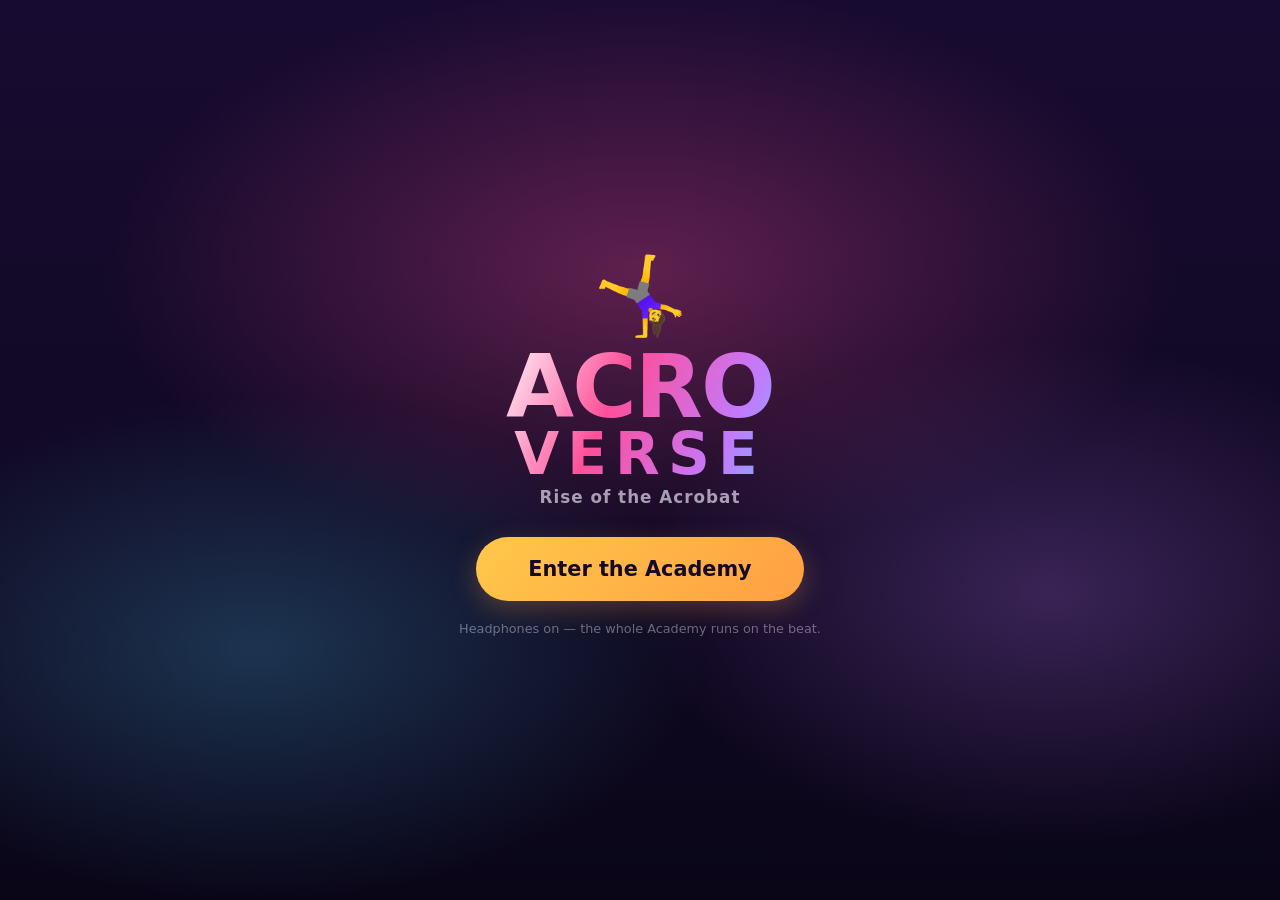
<file: index.html>
<!DOCTYPE html>
<html lang="en">
<head>
<meta charset="utf-8">
<meta name="viewport" content="width=device-width, initial-scale=1, viewport-fit=cover, user-scalable=no">
<meta name="theme-color" content="#0a0618">
<meta name="description" content="ACROVERSE: Rise of the Acrobat — an acrobatics training adventure with a virtual coach, real tutorial videos, mini-games and a performance arena.">
<title>ACROVERSE: Rise of the Acrobat</title>
<link rel="preconnect" href="https://i.ytimg.com">
<link rel="stylesheet" href="css/style.css">
<link rel="icon" href="data:image/svg+xml,<svg xmlns='http://www.w3.org/2000/svg' viewBox='0 0 100 100'><text y='.9em' font-size='90'>🤸</text></svg>">
</head>
<body>

<!-- ==================================================== BOOT ============ -->
<section class="screen active" id="scr-boot">
  <div class="boot-glow"></div>
  <div class="boot-inner">
    <div class="boot-mark">🤸‍♀️</div>
    <h1 class="title">ACRO<span>VERSE</span></h1>
    <p class="subtitle">Rise of the Acrobat</p>
    <button class="btn btn-huge" id="btn-boot">Enter the Academy</button>
    <p class="boot-note">Headphones on — the whole Academy runs on the beat.</p>
  </div>
</section>

<!-- ==================================================== CREATE ========== -->
<section class="screen" id="scr-create">
  <div class="panel-wrap narrow">
    <h2 class="panel-h">Create Your Acrobat</h2>
    <div class="create-grid">
      <div class="create-preview">
        <canvas id="avatar-canvas"></canvas>
      </div>
      <div class="create-opts">
        <label class="field"><span>What should Coach Zuri call you?</span>
          <input type="text" id="create-name" maxlength="14" placeholder="Your name"></label>
        <div class="opt-row"><span>Skin</span><div class="swatches" id="sw-skin"></div></div>
        <div class="opt-row"><span>Hair</span><div class="swatches" id="sw-hair"></div></div>
        <div class="opt-row"><span>Leotard</span><div class="swatches" id="sw-leo"></div></div>
        <button class="btn btn-big" id="create-go">Start Training</button>
      </div>
    </div>
  </div>
</section>

<!-- ==================================================== HUB ============= -->
<section class="screen" id="scr-hub">
  <header class="topbar">
    <button class="rank-chip" id="btn-profile">
      <span class="rank-icon" id="rank-icon">🌱</span>
      <span class="rank-txt">
        <span class="rank-name" id="rank-name">Rookie Acrobat</span>
        <span class="rank-bar"><i id="rank-fill"></i></span>
      </span>
    </button>
    <div class="topbar-stats">
      <div class="stat"><b id="hub-sparks">0</b><span>✨ sparks</span></div>
      <div class="stat"><b id="hub-badges">0</b><span>accolades</span></div>
      <div class="stat"><b id="hub-streak">0</b><span>day streak</span></div>
    </div>
    <div class="topbar-actions">
      <button class="icon-btn" id="btn-trophy" title="Trophy room">🏆</button>
      <button class="icon-btn" id="btn-videos" title="Learn from real acrobats">📺</button>
      <button class="icon-btn" id="btn-science" title="Science Corner">🔬</button>
      <button class="icon-btn" id="btn-wardrobe" title="Wardrobe">👗</button>
      <button class="icon-btn" id="btn-parent" title="Grown-ups">👪</button>
      <button class="icon-btn" id="btn-settings" title="Settings">⚙️</button>
    </div>
  </header>

  <div class="hub-body">
    <div class="nugget">
      <div class="coach-av">Z</div>
      <div class="nugget-body">
        <div class="nugget-label" id="nugget-label">Coach Zuri · Golden Nugget</div>
        <div class="nugget-text" id="nugget-text"></div>
      </div>
      <button class="icon-btn small" id="btn-nugget" title="Another one">🔄</button>
    </div>

    <div class="quest-row">
      <div class="quests" id="quests"></div>
      <div class="weekly" id="weekly"></div>
    </div>

    <h2 class="section-h">Story · The Seven Districts</h2>
    <div class="district-grid" id="district-grid"></div>

    <h2 class="section-h">Free Training <small>practise anything, any time</small></h2>
    <div class="room-grid" id="room-grid"></div>

    <h2 class="section-h">Mini-Games</h2>
    <div class="game-grid" id="game-grid"></div>
  </div>
</section>

<!-- ==================================================== DISTRICT ======== -->
<section class="screen" id="scr-district">
  <div class="panel-wrap">
    <button class="back-btn" data-back="scr-hub">← Academy</button>
    <div class="district-head" id="district-head"></div>
    <div class="mission-list" id="mission-list"></div>
  </div>
</section>

<!-- ==================================================== ROOM =========== -->
<section class="screen" id="scr-room">
  <div class="panel-wrap">
    <button class="back-btn" data-back="scr-hub">← Academy</button>
    <div class="room-head" id="room-head"></div>
    <div class="room-body" id="room-body"></div>
  </div>
</section>

<!-- ==================================================== BRIEF ========== -->
<section class="screen" id="scr-brief">
  <div class="panel-wrap narrow">
    <button class="back-btn" data-back="scr-hub">← Back</button>
    <div class="brief-card">
      <div class="brief-icon" id="brief-icon">🎯</div>
      <h2 id="brief-name"></h2>
      <p class="brief-tag" id="brief-tag"></p>
      <div class="safety-gate" id="safety-gate" hidden>
        <div class="safety-head">🛡️ Coach-supervised skill</div>
        <p id="safety-text"></p>
        <label class="safety-check">
          <input type="checkbox" id="safety-ok">
          <span>I understand — I'll practise this at the gym with my coach.</span>
        </label>
      </div>
      <div class="coach-line">
        <div class="coach-av">Z</div><p id="brief-coach"></p>
      </div>
      <div class="skill-chips" id="brief-skills"></div>
      <div class="brief-actions">
        <button class="btn btn-ghost" id="brief-watch">📺 Watch it first</button>
        <button class="btn btn-big" id="brief-start">Start</button>
      </div>
      <p class="hint" id="brief-hint"></p>
    </div>
  </div>
</section>

<!-- ==================================================== PLAY =========== -->
<section class="screen" id="scr-play">
  <canvas id="game-canvas"></canvas>
  <button class="pause-btn" id="btn-pause" title="Pause">❚❚</button>
  <div class="pads" id="pads-lane">
    <button class="pad" data-lane="0"></button>
    <button class="pad" data-lane="1"></button>
    <button class="pad" data-lane="2"></button>
    <button class="pad" data-lane="3"></button>
  </div>
  <div class="pads-mini" id="pads-mini">
    <button class="mini-pad" data-act="P1">1</button>
    <button class="mini-pad" data-act="P2">2</button>
    <button class="mini-pad wide" data-act="A">TAP</button>
    <button class="mini-pad" data-act="P3">3</button>
    <button class="mini-pad" data-act="P4">4</button>
  </div>
</section>

<!-- ==================================================== RESULTS ======== -->
<section class="screen" id="scr-results">
  <div class="panel-wrap narrow results-wrap">
    <h2 id="res-title">Session Complete</h2>
    <div class="stars" id="res-stars"><i>★</i><i>★</i><i>★</i></div>
    <div class="res-score" id="res-score">0</div>
    <div class="res-rewards" id="res-rewards"></div>
    <div class="judge-panel" id="judge-panel" hidden></div>
    <div class="res-grid" id="res-grid"></div>
    <div class="res-well">
      <h3>What you did well</h3><p id="res-well"></p>
      <h3>Your next level-up</h3><p id="res-next"></p>
    </div>
    <div class="coach-line"><div class="coach-av">Z</div><p id="res-coach"></p></div>
    <div class="new-badges" id="res-badges"></div>
    <div class="res-actions" id="res-actions">
      <button class="btn btn-ghost" id="res-again">Try Again</button>
      <button class="btn btn-big" id="res-next-btn">Continue</button>
    </div>
  </div>
</section>

<!-- ==================================================== REPLAY ========= -->
<section class="screen" id="scr-replay">
  <div class="replay-wrap">
    <canvas id="replay-canvas"></canvas>
    <button class="btn btn-ghost replay-skip" id="replay-skip">Skip ▸</button>
  </div>
</section>

<!-- ==================================================== CERTIFICATE ==== -->
<section class="screen" id="scr-cert">
  <div class="panel-wrap">
    <button class="back-btn" data-back="scr-hub">← Academy</button>
    <h2 class="panel-h">Your Certificate</h2>
    <div class="cert-frame"><canvas id="cert-canvas"></canvas></div>
    <div class="brief-actions">
      <button class="btn btn-ghost" id="cert-save">⬇ Save as picture</button>
      <button class="btn btn-ghost" id="cert-print">🖨 Print</button>
      <button class="btn btn-big" id="cert-done">Back to the Academy</button>
    </div>
  </div>
</section>

<!-- ==================================================== TROPHY ========= -->
<section class="screen" id="scr-trophy">
  <div class="panel-wrap">
    <button class="back-btn" data-back="scr-hub">← Academy</button>
    <h2 class="panel-h">Trophy Room <small id="trophy-count"></small></h2>
    <div class="trophy-shelf" id="trophy-shelf"></div>
    <div class="filter-row" id="badge-filters"></div>
    <div class="badge-grid" id="badge-grid"></div>
  </div>
</section>

<!-- ==================================================== VIDEOS ========= -->
<section class="screen" id="scr-videos">
  <div class="panel-wrap">
    <button class="back-btn" data-back="scr-hub">← Academy</button>
    <h2 class="panel-h">Learn From Real Acrobats <small>watch it, try it, think about it</small></h2>
    <p class="disclaimer">These videos are made by real coaches and hosted on YouTube.
      Watching a video does <b>not</b> make an advanced skill safe to try alone.</p>
    <div class="vid-nav" id="vid-nav"></div>
    <div id="vid-groups"></div>
  </div>
</section>

<!-- ==================================================== SCIENCE ======== -->
<section class="screen" id="scr-science">
  <div class="panel-wrap">
    <button class="back-btn" data-back="scr-hub">← Academy</button>
    <h2 class="panel-h">Coach's Science Corner <small>why your body does what it does</small></h2>
    <div class="science-grid" id="science-grid"></div>
  </div>
</section>

<section class="screen" id="scr-lesson">
  <div class="panel-wrap narrow">
    <button class="back-btn" data-back="scr-science">← Science Corner</button>
    <div class="lesson" id="lesson-body"></div>
  </div>
</section>

<!-- ==================================================== CHOREOGRAPHY === -->
<section class="screen" id="scr-choreo">
  <div class="panel-wrap">
    <button class="back-btn" data-back="scr-hub">← Academy</button>
    <h2 class="panel-h">Choreography Studio <small>choosing on purpose</small></h2>
    <div class="choreo-grid">
      <div>
        <h3 class="mini-h">Your routine</h3>
        <div class="timeline" id="timeline"></div>
        <label class="field"><span>Routine name</span>
          <input type="text" id="routine-name" maxlength="24" placeholder="Give it a name"></label>
        <div class="choreo-actions">
          <button class="btn btn-ghost" id="choreo-clear">Clear</button>
          <button class="btn btn-ghost" id="choreo-preview">▶ Preview</button>
          <button class="btn btn-big" id="choreo-save">Save Routine</button>
        </div>
        <div class="saved-routines" id="saved-routines"></div>
      </div>
      <div>
        <h3 class="mini-h">Your moves</h3>
        <div class="move-palette" id="move-palette"></div>
        <div class="choreo-preview"><canvas id="choreo-canvas"></canvas></div>
      </div>
    </div>
  </div>
</section>

<!-- ==================================================== WARDROBE ======= -->
<section class="screen" id="scr-wardrobe">
  <div class="panel-wrap">
    <button class="back-btn" data-back="scr-hub">← Academy</button>
    <h2 class="panel-h">Wardrobe <small><b id="ward-sparks">0</b> ✨ Star Sparks</small></h2>
    <div class="ward-grid">
      <div class="create-preview"><canvas id="ward-canvas"></canvas></div>
      <div id="ward-cats"></div>
    </div>
  </div>
</section>

<!-- ==================================================== PARENT ========= -->
<section class="screen" id="scr-parent">
  <div class="panel-wrap">
    <button class="back-btn" data-back="scr-hub">← Academy</button>
    <h2 class="panel-h">For Grown-Ups</h2>
    <p class="disclaimer"><b>This is a motivation and learning tool, not an assessment.</b>
      Scores here describe what happened in the game — how well she timed taps, how often she
      practised. They say nothing about her physical technique, and they do not replace
      instruction from a qualified acrobatics or gymnastics coach.</p>
    <div id="parent-body"></div>
  </div>
</section>

<!-- ==================================================== SETTINGS ======= -->
<section class="screen" id="scr-settings">
  <div class="panel-wrap narrow">
    <button class="back-btn" data-back="scr-hub">← Academy</button>
    <h2 class="panel-h">Settings</h2>
    <h3 class="mini-h">Sound</h3>
    <label class="row"><span>Music</span><input type="checkbox" id="set-music"></label>
    <label class="row"><span>Sound effects</span><input type="checkbox" id="set-sfx"></label>
    <label class="row"><span>Coach speaks out loud</span><input type="checkbox" id="set-voice"></label>
    <label class="row"><span>Music volume</span>
      <input type="range" id="set-musicvol" min="0" max="100"></label>

    <h3 class="mini-h">Coach's Voice</h3>
    <label class="row"><span>Coach volume</span>
      <input type="range" id="set-coachvol" min="0" max="100"></label>
    <label class="row"><span>Speaking speed</span>
      <input type="range" id="set-voicerate" min="60" max="140" step="2"></label>
    <div class="row voice-test">
      <span id="voice-which">Voice</span>
      <button class="btn btn-sm" id="set-voicetest">🔊 Test voice</button>
    </div>

    <h3 class="mini-h">Your Coach</h3>
    <div class="coach-picker" id="coach-picker"></div>

    <h3 class="mini-h">Accessibility</h3>
    <label class="row"><span>Reduce motion &amp; flashing</span><input type="checkbox" id="set-motion"></label>
    <label class="row"><span>Larger text</span><input type="checkbox" id="set-bigtext"></label>
    <label class="row"><span>Captions for the coach</span><input type="checkbox" id="set-captions"></label>
    <label class="row"><span>Shapes as well as colours</span><input type="checkbox" id="set-cb"></label>
    <label class="row"><span>Difficulty</span>
      <select id="set-assist">
        <option value="easy">Relaxed — bigger timing windows</option>
        <option value="normal">Normal</option>
        <option value="pro">Sharp — tight timing</option>
      </select></label>

    <div class="danger">
      <p>Resets every star, accolade, routine and streak on this device.</p>
      <button class="btn btn-danger" id="set-reset">Reset all progress</button>
    </div>
    <p class="credits">
      All music in Acroverse is generated live in your browser — original beats, no copyrighted
      tracks. Tutorial videos are hosted on YouTube by their own creators and are linked, not
      redistributed. Acroverse stores progress only on this device and sends nothing anywhere.
    </p>
  </div>
</section>

<div class="toast" id="toast"></div>
<div class="modal" id="modal" hidden><div class="modal-card" id="modal-card"></div></div>

<script src="js/data/skills.js"></script>
<script src="js/data/coach.js"></script>
<script src="js/data/videos.js"></script>
<script src="js/data/science.js"></script>
<script src="js/data/shop.js"></script>
<script src="js/data/rooms.js"></script>
<script src="js/data/districts.js"></script>
<script src="js/engine/audio.js"></script>
<script src="js/engine/voice.js"></script>
<script src="js/engine/fx.js"></script>
<script src="js/engine/stage.js"></script>
<script src="js/engine/character.js"></script>
<script src="js/systems/profile.js"></script>
<script src="js/systems/missions.js"></script>
<script src="js/games/rhythm.js"></script>
<script src="js/games/minigames.js"></script>
<script src="js/games/showcase.js"></script>
<script src="js/ui/app.js"></script>
</body>
</html>
</file>
<file: css/style.css>
/* =========================================================================
   ACROVERSE — styles.

   Direction: Afrofuturist sports fantasy. Deep indigo ground, neon accents,
   holographic panel edges, gold for earned things.

   Built tablet-first for a nine-year-old: nothing interactive is under 44px,
   contrast stays high, and readability always wins over effects. The
   "Larger text" and "Reduce motion" settings are real, not decorative —
   they set data attributes on <html> that this sheet responds to.
   ========================================================================= */

:root{
  color-scheme:dark;
  --ink:#f4f1ff;
  --muted:rgba(244,241,255,.64);
  --dim:rgba(244,241,255,.40);
  --bg:#0a0618;
  --card:rgba(255,255,255,.055);
  --card-hi:rgba(255,255,255,.10);
  --line:rgba(255,255,255,.13);
  --pink:#ff4f9a;
  --violet:#c17bff;
  --cyan:#4fd1ff;
  --gold:#ffc84a;
  --mint:#7dffb8;
  --orange:#ff8b3d;
  --radius:18px;
  --fs:1rem;
  --font:system-ui,-apple-system,"Segoe UI",Roboto,"Helvetica Neue",Arial,sans-serif;
}
html[data-bigtext="1"]{ --fs:1.16rem; }

*{box-sizing:border-box;-webkit-tap-highlight-color:transparent}
html,body{height:100%}
body{
  margin:0;background:var(--bg);color:var(--ink);font-family:var(--font);
  font-size:var(--fs);overflow:hidden;overscroll-behavior:none;
  -webkit-font-smoothing:antialiased;
}

/* ---- screens ----------------------------------------------------------- */
.screen{
  position:fixed;inset:0;display:none;overflow-y:auto;overflow-x:hidden;
  -webkit-overflow-scrolling:touch;
  padding-top:env(safe-area-inset-top);padding-bottom:env(safe-area-inset-bottom);
}
.screen.active{display:block}

/* ---- buttons ----------------------------------------------------------- */
.btn{
  appearance:none;border:0;cursor:pointer;font-family:inherit;font-weight:800;
  color:#150a24;background:linear-gradient(135deg,var(--gold),#ff9f43);
  border-radius:999px;padding:14px 30px;font-size:1rem;min-height:48px;
  transition:transform .12s,filter .12s;box-shadow:0 8px 26px rgba(255,168,60,.26);
}
.btn:hover{filter:brightness(1.07)}
.btn:active{transform:scale(.96)}
.btn:disabled{opacity:.45;cursor:not-allowed;transform:none;filter:none}
.btn-big{font-size:1.1rem;padding:16px 40px}
.btn-huge{font-size:1.3rem;padding:20px 52px}
.btn-ghost{background:var(--card-hi);color:var(--ink);box-shadow:none;border:1px solid var(--line)}
.btn-danger{background:linear-gradient(135deg,#ff5f6d,#c02b4a);color:#fff;box-shadow:none}
.icon-btn{
  appearance:none;border:1px solid var(--line);background:var(--card);color:var(--ink);
  width:46px;height:46px;border-radius:14px;font-size:1.15rem;cursor:pointer;
  display:grid;place-items:center;transition:background .15s;flex:0 0 auto;
}
.icon-btn:hover{background:var(--card-hi)}
.icon-btn.small{width:38px;height:38px;font-size:.95rem}
.back-btn{
  appearance:none;background:var(--card);border:1px solid var(--line);color:var(--ink);
  border-radius:999px;padding:10px 20px;font-weight:700;font-family:inherit;
  font-size:.88rem;cursor:pointer;margin-bottom:18px;min-height:44px;
}
.back-btn:hover{background:var(--card-hi)}

.section-h{font-size:.82rem;letter-spacing:.16em;text-transform:uppercase;color:var(--dim);
           margin:32px 0 14px;font-weight:800}
.section-h small{text-transform:none;letter-spacing:0;font-weight:600;margin-left:10px;font-size:.78rem}
.mini-h{font-size:.74rem;letter-spacing:.14em;text-transform:uppercase;color:var(--dim);
        margin:22px 0 10px;font-weight:800}
.panel-h{font-size:clamp(1.4rem,4vw,2rem);font-weight:900;margin:0 0 18px}
.panel-h small{font-size:.8rem;font-weight:600;color:var(--dim);margin-left:10px}

/* ---- boot -------------------------------------------------------------- */
#scr-boot{display:none;place-items:center;text-align:center}
#scr-boot.active{display:grid}
.boot-glow{position:absolute;inset:0;pointer-events:none;
  background:
    radial-gradient(60% 45% at 50% 30%,rgba(255,79,154,.32),transparent 70%),
    radial-gradient(50% 40% at 20% 72%,rgba(79,209,255,.22),transparent 70%),
    radial-gradient(46% 40% at 82% 66%,rgba(193,123,255,.24),transparent 70%),
    linear-gradient(180deg,#180b31,#0a0618);}
.boot-inner{position:relative;padding:28px}
.boot-mark{font-size:76px;animation:float 3.4s ease-in-out infinite}
@keyframes float{0%,100%{transform:translateY(0) rotate(-4deg)}50%{transform:translateY(-16px) rotate(4deg)}}
.title{font-size:clamp(44px,11vw,88px);line-height:.92;margin:6px 0 2px;font-weight:900;
  letter-spacing:-.02em;
  background:linear-gradient(115deg,#fff 8%,var(--pink) 42%,var(--violet) 74%,var(--cyan));
  -webkit-background-clip:text;background-clip:text;color:transparent}
.title span{display:block;font-size:.66em;letter-spacing:.14em}
.subtitle{color:var(--muted);font-size:1.05rem;margin:6px 0 30px;font-weight:600;letter-spacing:.06em}
.boot-note{color:var(--dim);font-size:.8rem;margin-top:20px}

/* ---- top bar ----------------------------------------------------------- */
.topbar{
  display:flex;align-items:center;gap:14px;flex-wrap:wrap;
  padding:16px clamp(16px,4vw,40px);border-bottom:1px solid var(--line);
  background:linear-gradient(180deg,rgba(24,12,49,.96),rgba(10,6,24,.62));
  position:sticky;top:0;z-index:5;backdrop-filter:blur(10px);
}
.rank-chip{display:flex;align-items:center;gap:12px;min-width:180px;background:none;
  border:0;color:inherit;font-family:inherit;cursor:pointer;padding:4px;text-align:left}
.rank-icon{font-size:1.7rem}
.rank-name{font-weight:900;font-size:.95rem;display:block}
.rank-bar{display:block;height:6px;width:150px;background:rgba(255,255,255,.12);
  border-radius:99px;margin-top:5px;overflow:hidden}
.rank-bar i{display:block;height:100%;width:0;border-radius:99px;
  background:linear-gradient(90deg,var(--pink),var(--gold));transition:width .5s}
.topbar-stats{display:flex;gap:20px;margin-left:auto}
.stat{text-align:center;line-height:1.15}
.stat b{display:block;font-size:1.25rem;font-weight:900}
.stat span{font-size:.62rem;letter-spacing:.1em;text-transform:uppercase;color:var(--dim)}
.topbar-actions{display:flex;gap:7px;flex-wrap:wrap}

.hub-body,.panel-wrap{padding:8px clamp(16px,4vw,40px) 70px;max-width:1180px;margin:0 auto}
.panel-wrap{padding-top:24px;max-width:1060px}
.panel-wrap.narrow{max-width:620px}

/* ---- coach nugget ------------------------------------------------------ */
.nugget{display:flex;align-items:center;gap:14px;margin-top:20px;
  background:linear-gradient(120deg,rgba(255,79,154,.16),rgba(193,123,255,.10));
  border:1px solid rgba(255,79,154,.28);border-radius:var(--radius);padding:16px 18px}
.nugget-body{flex:1;min-width:0}
.coach-av{flex:0 0 auto;width:42px;height:42px;border-radius:50%;
  background:linear-gradient(135deg,var(--pink),var(--orange));
  display:grid;place-items:center;font-weight:900;font-size:1.15rem;color:#fff}
.nugget-label{font-size:.62rem;letter-spacing:.14em;text-transform:uppercase;color:var(--dim);font-weight:800}
.nugget-text{font-size:.95rem;font-weight:600;margin-top:3px;line-height:1.45}

/* ---- quests ------------------------------------------------------------ */
.quest-row{display:grid;grid-template-columns:minmax(0,2fr) minmax(0,1fr);gap:14px;margin-top:16px}
@media(max-width:760px){.quest-row{grid-template-columns:1fr}}
.quests{display:grid;gap:8px}
.quest{display:flex;align-items:center;gap:12px;background:var(--card);
  border:1px solid var(--line);border-radius:14px;padding:12px 14px}
.quest.done{background:rgba(125,255,184,.09);border-color:rgba(125,255,184,.34)}
.quest .qi{font-size:1.3rem}
.quest b{display:block;font-size:.66rem;letter-spacing:.1em;text-transform:uppercase;color:var(--dim)}
.quest p{margin:2px 0 0;font-size:.88rem;font-weight:600}
.quest .qr{margin-left:auto;font-size:.72rem;font-weight:800;color:var(--gold);white-space:nowrap}
.quest.done .qr{color:var(--mint)}
.weekly{background:linear-gradient(135deg,rgba(79,209,255,.14),rgba(125,255,184,.08));
  border:1px solid rgba(79,209,255,.3);border-radius:14px;padding:14px}
.weekly h4{margin:0;font-size:.66rem;letter-spacing:.12em;text-transform:uppercase;color:var(--dim)}
.weekly b{display:block;font-size:1rem;margin:4px 0 2px}
.weekly p{margin:0 0 10px;font-size:.82rem;color:var(--muted)}
.wbar{height:8px;background:rgba(255,255,255,.13);border-radius:99px;overflow:hidden}
.wbar i{display:block;height:100%;background:linear-gradient(90deg,var(--cyan),var(--mint));border-radius:99px}

/* ---- cards ------------------------------------------------------------- */
.district-grid,.room-grid{display:grid;gap:14px;
  grid-template-columns:repeat(auto-fill,minmax(248px,1fr))}
.game-grid{display:grid;gap:10px;grid-template-columns:repeat(auto-fill,minmax(160px,1fr))}
.card{position:relative;text-align:left;cursor:pointer;font-family:inherit;color:var(--ink);
  background:var(--card);border:1px solid var(--line);border-radius:var(--radius);padding:18px;
  transition:transform .14s,background .14s,border-color .14s;overflow:hidden;min-height:126px}
.card:hover{transform:translateY(-3px);background:var(--card-hi);border-color:rgba(255,255,255,.25)}
.card:disabled{cursor:not-allowed;opacity:.48;transform:none}
.card-glow{position:absolute;inset:auto -30% -60% auto;width:180px;height:180px;
  border-radius:50%;filter:blur(40px);opacity:.5}
.card-ico{font-size:1.8rem;position:relative}
.card-name{font-weight:900;font-size:1.05rem;margin-top:6px;position:relative}
.card-tag{font-size:.8rem;color:var(--muted);margin-top:4px;line-height:1.42;position:relative}
.card-foot{display:flex;align-items:center;justify-content:space-between;margin-top:12px;
  position:relative;gap:8px;flex-wrap:wrap}
.pill{font-size:.66rem;font-weight:800;letter-spacing:.06em;text-transform:uppercase;
  padding:5px 10px;border-radius:99px;background:rgba(0,0,0,.28);border:1px solid var(--line)}
.pill.gym{background:rgba(255,140,60,.18);border-color:rgba(255,140,60,.45);color:#ffc89a}
.pill.home{background:rgba(125,255,184,.14);border-color:rgba(125,255,184,.4);color:#b6ffd8}
.stars-mini{letter-spacing:2px;color:var(--gold);font-size:.95rem}
.stars-mini i{opacity:.22;font-style:normal}
.stars-mini i.on{opacity:1}
.game-card{padding:14px;min-height:0}
.game-card .card-ico{font-size:1.5rem}
.game-card .card-name{font-size:.9rem}
.game-card .card-tag{font-size:.72rem}

/* ---- district / mission list ------------------------------------------ */
.district-head{margin-bottom:20px}
.district-head h2{font-size:clamp(1.5rem,5vw,2.2rem);font-weight:900;margin:6px 0 4px}
.district-head .dnum{font-size:.68rem;letter-spacing:.18em;text-transform:uppercase;color:var(--dim);font-weight:800}
.district-head p{color:var(--muted);font-size:.95rem;line-height:1.6;margin:8px 0 0;max-width:60ch}
.mission-list{display:grid;gap:10px}
.mission{display:flex;align-items:center;gap:14px;background:var(--card);border:1px solid var(--line);
  border-radius:16px;padding:14px 16px;cursor:pointer;font-family:inherit;color:var(--ink);
  text-align:left;width:100%;transition:background .14s,transform .12s}
.mission:hover{background:var(--card-hi);transform:translateX(3px)}
.mission:disabled{opacity:.45;cursor:not-allowed;transform:none}
.mission .mi{font-size:1.5rem;width:40px;text-align:center;flex:0 0 auto}
.mission .mb{flex:1;min-width:0}
.mission .mb b{display:block;font-size:.98rem;font-weight:800}
.mission .mb span{font-size:.76rem;color:var(--dim);letter-spacing:.06em;text-transform:uppercase;font-weight:700}
.mission .mdone{color:var(--mint);font-size:1.3rem;flex:0 0 auto}

/* ---- brief ------------------------------------------------------------- */
.brief-card{background:var(--card);border:1px solid var(--line);border-radius:26px;
  padding:clamp(20px,4vw,34px);text-align:center}
.brief-icon{font-size:3rem}
.brief-card h2{font-size:clamp(1.4rem,5vw,2rem);margin:8px 0 6px;font-weight:900}
.brief-tag{color:var(--violet);font-weight:700;margin:0 0 18px;font-size:.92rem}
.coach-line{display:flex;gap:13px;align-items:flex-start;text-align:left;
  background:rgba(255,79,154,.10);border:1px solid rgba(255,79,154,.24);
  border-radius:16px;padding:14px 16px;margin:0 0 8px}
.coach-line p{margin:0;font-size:.92rem;line-height:1.55;font-weight:600;padding-top:8px}
.safety-gate{background:rgba(255,140,60,.10);border:1px solid rgba(255,140,60,.42);
  border-radius:16px;padding:16px;text-align:left;margin-bottom:14px}
.safety-head{font-weight:900;color:#ffc89a;margin-bottom:8px;font-size:.95rem}
.safety-gate p{margin:0 0 12px;font-size:.88rem;line-height:1.55;color:var(--muted)}
.safety-check{display:flex;gap:10px;align-items:flex-start;font-size:.86rem;font-weight:700;cursor:pointer}
.safety-check input{width:24px;height:24px;accent-color:var(--orange);flex:0 0 auto;margin-top:1px}
.skill-chips{display:flex;flex-wrap:wrap;gap:8px;justify-content:center;margin-top:14px}
.chip{display:inline-flex;align-items:center;gap:7px;padding:9px 15px;border-radius:999px;
  background:var(--card-hi);border:1px solid var(--line);font-size:.8rem;font-weight:700;
  cursor:pointer;font-family:inherit;color:var(--ink);min-height:40px}
.chip:hover{background:rgba(255,255,255,.16)}
.dot{width:10px;height:10px;border-radius:50%;display:inline-block;flex:0 0 auto}
.brief-actions{display:flex;gap:12px;justify-content:center;flex-wrap:wrap;margin-top:24px}
.hint{color:var(--dim);font-size:.78rem;margin-top:16px;line-height:1.6}
.hint b{color:var(--muted)}

/* ---- play -------------------------------------------------------------- */
#scr-play{background:#06040e;overflow:hidden}
#game-canvas{display:block;width:100%;height:100%;touch-action:none}
.pause-btn{position:absolute;top:calc(14px + env(safe-area-inset-top));right:14px;z-index:4;
  width:46px;height:46px;border-radius:14px;border:1px solid var(--line);
  background:rgba(10,6,22,.6);color:var(--ink);font-size:.9rem;cursor:pointer;backdrop-filter:blur(6px)}
.pads{position:absolute;left:0;right:0;bottom:0;height:26%;display:grid;
  grid-template-rows:repeat(4,1fr);pointer-events:none;z-index:3}
.pad{pointer-events:auto;background:transparent;border:0;
  border-bottom:1px solid rgba(255,255,255,.05);cursor:pointer;
  -webkit-user-select:none;user-select:none;touch-action:none}
.pad:active{background:rgba(255,255,255,.10)}
.pads-mini{position:absolute;left:0;right:0;bottom:0;display:none;gap:6px;padding:10px;z-index:3}
.pads-mini.on{display:flex}
.mini-pad{flex:1;min-height:62px;border-radius:14px;border:1px solid var(--line);
  background:rgba(255,255,255,.09);color:var(--ink);font-weight:900;font-size:1rem;
  font-family:inherit;cursor:pointer;touch-action:none;-webkit-user-select:none;user-select:none}
.mini-pad.wide{flex:1.6;background:rgba(255,200,74,.18);border-color:rgba(255,200,74,.5)}
.mini-pad:active{background:rgba(255,255,255,.22)}
@media (hover:none){ .pad{border-left:3px solid rgba(255,255,255,.10)} }

/* ---- results ----------------------------------------------------------- */
.results-wrap{text-align:center;padding-top:34px}
#res-title{font-size:clamp(1.5rem,5vw,2.2rem);font-weight:900;margin:0 0 12px}
.stars{display:flex;gap:14px;justify-content:center;margin:8px 0 4px}
.stars i{font-style:normal;font-size:clamp(38px,9vw,58px);color:rgba(255,255,255,.14);
  transform:scale(.6);transition:transform .35s cubic-bezier(.2,1.6,.4,1),color .35s}
.stars i.on{color:var(--gold);transform:scale(1);text-shadow:0 0 26px rgba(255,200,74,.6)}
.res-score{font-size:clamp(34px,8vw,54px);font-weight:900;letter-spacing:-.02em;margin:4px 0 12px}
.res-rewards{display:flex;gap:10px;justify-content:center;flex-wrap:wrap;margin-bottom:18px}
.reward{background:rgba(255,200,74,.13);border:1px solid rgba(255,200,74,.4);border-radius:999px;
  padding:8px 16px;font-weight:800;font-size:.84rem}
.res-grid{display:grid;grid-template-columns:repeat(auto-fit,minmax(96px,1fr));gap:10px;margin-bottom:18px}
.res-cell{background:var(--card);border:1px solid var(--line);border-radius:14px;padding:12px 8px}
.res-cell b{display:block;font-size:1.3rem;font-weight:900}
.res-cell span{font-size:.62rem;letter-spacing:.1em;text-transform:uppercase;color:var(--dim);font-weight:700}
.judge-panel{display:grid;gap:8px;margin-bottom:18px;text-align:left}
.judge{display:flex;align-items:center;gap:12px;background:var(--card);
  border:1px solid var(--line);border-radius:12px;padding:10px 14px}
.judge b{width:96px;flex:0 0 auto;font-size:.8rem;font-weight:800}
.judge .jbar{flex:1;height:9px;background:rgba(255,255,255,.12);border-radius:99px;overflow:hidden}
.judge .jbar i{display:block;height:100%;border-radius:99px;
  background:linear-gradient(90deg,var(--cyan),var(--mint))}
.judge .jv{width:44px;text-align:right;font-weight:900;font-size:.86rem;flex:0 0 auto}
.res-well{text-align:left;background:var(--card);border:1px solid var(--line);
  border-radius:16px;padding:16px;margin-bottom:16px}
.res-well h3{margin:0 0 4px;font-size:.66rem;letter-spacing:.12em;text-transform:uppercase;color:var(--dim)}
.res-well p{margin:0 0 14px;font-size:.9rem;line-height:1.55;font-weight:600}
.res-well p:last-child{margin-bottom:0}
.new-badges{display:flex;flex-wrap:wrap;gap:10px;justify-content:center;margin:16px 0}
.badge-pop{display:inline-flex;align-items:center;gap:8px;padding:10px 16px;border-radius:999px;
  background:rgba(255,200,74,.16);border:1px solid rgba(255,200,74,.45);font-weight:800;
  font-size:.84rem;animation:pop .45s cubic-bezier(.2,1.6,.4,1)}
@keyframes pop{from{transform:scale(.5);opacity:0}to{transform:scale(1);opacity:1}}
.res-actions{display:flex;gap:12px;justify-content:center;flex-wrap:wrap}

/* ---- replay + certificate ---------------------------------------------- */
#scr-replay{background:#000;overflow:hidden}
.replay-wrap{position:absolute;inset:0}
#replay-canvas{display:block;width:100%;height:100%}
.replay-skip{position:absolute;bottom:calc(20px + env(safe-area-inset-bottom));
  right:20px;z-index:4;padding:11px 22px;min-height:44px;font-size:.85rem}
.cert-frame{background:#0d0720;border:1px solid var(--line);border-radius:18px;
  padding:10px;overflow:auto;margin-bottom:20px}
#cert-canvas{width:100%;height:auto;display:block;border-radius:10px}
.coach-picker{display:grid;grid-template-columns:repeat(auto-fit,minmax(160px,1fr));
  gap:10px;margin-bottom:16px}
.coach-opt{background:var(--card);border:1px solid var(--line);border-radius:14px;
  padding:14px;cursor:pointer;font-family:inherit;color:var(--ink);text-align:center}
.coach-opt:hover{background:var(--card-hi)}
.coach-opt.on{border-color:var(--gold);background:rgba(255,200,74,.09)}
.coach-opt.locked{opacity:.5;cursor:not-allowed}
.coach-opt .cav{width:44px;height:44px;border-radius:50%;margin:0 auto 8px;
  display:grid;place-items:center;font-weight:900;font-size:1.15rem;color:#fff}
.coach-opt b{display:block;font-size:.88rem;font-weight:800}
.coach-opt span{font-size:.72rem;color:var(--dim);display:block;margin-top:3px;line-height:1.4}

/* ---- trophy room ------------------------------------------------------- */
.trophy-shelf{display:grid;grid-template-columns:repeat(auto-fit,minmax(140px,1fr));gap:12px;
  margin-bottom:22px;background:linear-gradient(180deg,rgba(255,200,74,.09),transparent);
  border:1px solid rgba(255,200,74,.24);border-radius:18px;padding:16px}
.shelf-cell{text-align:center}
.shelf-cell b{display:block;font-size:1.5rem;font-weight:900}
.shelf-cell span{font-size:.66rem;letter-spacing:.1em;text-transform:uppercase;color:var(--dim);font-weight:700}
.filter-row{display:flex;gap:8px;flex-wrap:wrap;margin-bottom:16px}
.filter-row button{font-family:inherit;font-size:.78rem;font-weight:700;cursor:pointer;color:var(--ink);
  background:var(--card);border:1px solid var(--line);border-radius:999px;padding:8px 14px;min-height:40px}
.filter-row button.on{background:var(--pink);border-color:var(--pink);color:#fff}
.badge-grid{display:grid;grid-template-columns:repeat(auto-fill,minmax(164px,1fr));gap:12px}
.badge{background:var(--card);border:1px solid var(--line);border-radius:16px;padding:15px;
  text-align:center;position:relative;overflow:hidden}
.badge.locked{opacity:.62}
.badge.earned{border-color:rgba(255,200,74,.42);background:rgba(255,200,74,.07)}
.badge-ico{font-size:1.9rem;filter:grayscale(1) opacity(.5)}
.badge.earned .badge-ico{filter:none}
.badge b{display:block;font-size:.82rem;font-weight:800;margin:7px 0 3px}
.badge p{margin:0;font-size:.72rem;color:var(--muted);line-height:1.42;min-height:30px}
.badge-tier{position:absolute;top:9px;right:9px;font-size:.52rem;letter-spacing:.1em;
  text-transform:uppercase;font-weight:900;padding:3px 7px;border-radius:99px;background:rgba(0,0,0,.32)}
.badge-prog{height:5px;background:rgba(255,255,255,.12);border-radius:99px;margin-top:9px;overflow:hidden}
.badge-prog i{display:block;height:100%;border-radius:99px;
  background:linear-gradient(90deg,var(--pink),var(--gold))}
.badge-num{font-size:.68rem;color:var(--dim);margin-top:5px;font-weight:700}

/* ---- videos ------------------------------------------------------------ */
.disclaimer{background:rgba(79,209,255,.09);border:1px solid rgba(79,209,255,.28);
  border-radius:14px;padding:13px 16px;font-size:.82rem;line-height:1.55;color:var(--muted);margin:0 0 18px}
.vid-nav{display:flex;gap:8px;flex-wrap:wrap;margin-bottom:20px}
.vid-nav button{font-family:inherit;font-size:.8rem;font-weight:700;cursor:pointer;color:var(--ink);
  background:var(--card);border:1px solid var(--line);border-radius:999px;padding:9px 15px;min-height:40px}
.vid-nav button.on{background:var(--pink);border-color:var(--pink);color:#fff}
.vid-group{margin-bottom:32px;scroll-margin-top:16px}
.vid-group h3{font-size:1.1rem;font-weight:900;margin:0 0 3px}
.vid-group p.blurb{color:var(--muted);font-size:.84rem;margin:0 0 14px}
.vid-grid{display:grid;grid-template-columns:repeat(auto-fill,minmax(250px,1fr));gap:14px}
.vid{background:var(--card);border:1px solid var(--line);border-radius:16px;overflow:hidden;
  display:flex;flex-direction:column}
.vid-thumb{position:relative;aspect-ratio:16/9;background:#180d30;cursor:pointer;border:0;
  padding:0;width:100%;display:block;overflow:hidden}
.vid-thumb img,.vid-thumb iframe{width:100%;height:100%;display:block;border:0;object-fit:cover}
.vid-play{position:absolute;inset:0;display:grid;place-items:center;
  background:linear-gradient(180deg,rgba(0,0,0,.05),rgba(0,0,0,.45));color:#fff;font-size:2.4rem;
  text-shadow:0 4px 18px rgba(0,0,0,.6);transition:transform .18s}
.vid-thumb:hover .vid-play{transform:scale(1.12)}
.vid-missing{position:absolute;inset:0;display:grid;place-items:center;text-align:center;
  padding:16px;font-size:.78rem;color:var(--muted);line-height:1.5}
.vid-body{padding:12px 14px 14px}
.vid-body b{display:block;font-size:.84rem;font-weight:800;line-height:1.35}
.vid-meta{display:flex;flex-wrap:wrap;gap:5px;margin:7px 0}
.vid-meta span{font-size:.6rem;font-weight:800;letter-spacing:.06em;text-transform:uppercase;
  padding:3px 7px;border-radius:99px;background:rgba(255,255,255,.09);border:1px solid var(--line)}
.vid-body p{margin:5px 0 8px;font-size:.75rem;color:var(--muted);line-height:1.45}
.vid-safety{font-size:.72rem;color:#ffc89a;background:rgba(255,140,60,.10);
  border-left:3px solid rgba(255,140,60,.6);padding:7px 10px;border-radius:6px;margin:8px 0;line-height:1.45}
.vid-body a{color:var(--cyan);font-size:.72rem;font-weight:700;text-decoration:none}
.vid-body a:hover{text-decoration:underline}
.reflect{margin-top:10px;background:rgba(125,255,184,.07);border:1px solid rgba(125,255,184,.26);
  border-radius:12px;padding:11px}
.reflect b{font-size:.76rem;margin-bottom:7px;display:block}
.reflect button{display:block;width:100%;text-align:left;font-family:inherit;font-size:.76rem;
  font-weight:600;color:var(--ink);background:rgba(255,255,255,.07);border:1px solid var(--line);
  border-radius:9px;padding:9px 11px;margin-bottom:5px;cursor:pointer;min-height:40px}
.reflect button:hover{background:rgba(255,255,255,.13)}
.reflect button.right{background:rgba(125,255,184,.2);border-color:var(--mint)}
.reflect button.wrong{background:rgba(255,107,138,.16);border-color:#ff6b8a}
.reflect .why{font-size:.76rem;color:var(--mint);margin-top:7px;line-height:1.45;font-weight:600}

/* ---- science ----------------------------------------------------------- */
.science-grid{display:grid;grid-template-columns:repeat(auto-fill,minmax(228px,1fr));gap:12px}
.lesson h2{font-size:clamp(1.3rem,4vw,1.8rem);font-weight:900;margin:6px 0 4px}
.lesson .lsub{color:var(--violet);font-weight:700;font-size:.88rem;margin-bottom:16px}
.lesson p{font-size:.95rem;line-height:1.7;color:var(--muted);margin:0 0 14px}
.lesson .takeaway{background:rgba(255,200,74,.11);border:1px solid rgba(255,200,74,.36);
  border-radius:14px;padding:14px 16px;font-weight:800;font-size:.92rem;color:#ffe0a0;line-height:1.5}
.demo-canvas{width:100%;aspect-ratio:16/9;background:linear-gradient(180deg,#1b0f36,#0c0720);
  border:1px solid var(--line);border-radius:16px;display:block;margin-bottom:18px}

/* ---- choreography ------------------------------------------------------ */
.choreo-grid{display:grid;grid-template-columns:minmax(0,1fr) minmax(0,1fr);gap:24px}
@media(max-width:820px){.choreo-grid{grid-template-columns:1fr}}
.timeline{display:flex;flex-wrap:wrap;gap:8px;min-height:74px;background:var(--card);
  border:1px dashed var(--line);border-radius:16px;padding:12px;align-content:flex-start}
.tl-item{display:inline-flex;align-items:center;gap:7px;padding:9px 13px;border-radius:999px;
  font-size:.78rem;font-weight:800;cursor:pointer;border:1px solid;min-height:40px}
.tl-empty{color:var(--dim);font-size:.82rem;align-self:center;margin:auto}
.move-palette{display:grid;grid-template-columns:repeat(auto-fill,minmax(112px,1fr));gap:8px}
.move{background:var(--card);border:1px solid var(--line);border-radius:12px;padding:10px;
  cursor:pointer;font-family:inherit;color:var(--ink);text-align:left;min-height:56px}
.move:hover{background:var(--card-hi)}
.move b{display:block;font-size:.78rem;font-weight:800;margin-top:4px}
.move span{font-size:.62rem;color:var(--dim);text-transform:uppercase;letter-spacing:.06em;font-weight:700}
.choreo-actions{display:flex;gap:10px;flex-wrap:wrap;margin:14px 0}
.choreo-preview{margin-top:16px}
#choreo-canvas{width:100%;aspect-ratio:4/3;background:linear-gradient(180deg,#1b0f36,#0c0720);
  border:1px solid var(--line);border-radius:16px;display:block}
.saved-routines{display:grid;gap:8px;margin-top:14px}
.saved{display:flex;align-items:center;gap:10px;background:var(--card);border:1px solid var(--line);
  border-radius:12px;padding:11px 13px;font-size:.84rem;font-weight:700}
.saved .sn{flex:1;min-width:0}
.saved small{display:block;color:var(--dim);font-weight:600;font-size:.7rem;margin-top:2px}

/* ---- create / wardrobe ------------------------------------------------- */
.create-grid,.ward-grid{display:grid;grid-template-columns:minmax(0,1fr) minmax(0,1.25fr);gap:24px;align-items:start}
@media(max-width:760px){.create-grid,.ward-grid{grid-template-columns:1fr}}
.create-preview{background:linear-gradient(180deg,#1d1038,#0d0720);border:1px solid var(--line);
  border-radius:22px;overflow:hidden;aspect-ratio:3/4}
#avatar-canvas,#ward-canvas{width:100%;height:100%;display:block}
.field{display:block;margin-bottom:16px}
.field span{display:block;font-size:.72rem;letter-spacing:.1em;text-transform:uppercase;
  color:var(--dim);font-weight:800;margin-bottom:7px}
.field input{width:100%;background:rgba(0,0,0,.3);border:1px solid var(--line);color:var(--ink);
  border-radius:12px;padding:13px 14px;font-family:inherit;font-size:1rem;min-height:48px}
.opt-row{margin-bottom:16px}
.opt-row>span{display:block;font-size:.72rem;letter-spacing:.1em;text-transform:uppercase;
  color:var(--dim);font-weight:800;margin-bottom:8px}
.swatches{display:flex;flex-wrap:wrap;gap:8px}
.sw{width:44px;height:44px;border-radius:12px;border:2px solid transparent;cursor:pointer;
  padding:0;position:relative}
.sw.on{border-color:#fff;box-shadow:0 0 0 3px rgba(255,255,255,.2)}
.sw.locked::after{content:'🔒';position:absolute;inset:0;display:grid;place-items:center;
  background:rgba(0,0,0,.55);border-radius:10px;font-size:.85rem}
.ward-cat{margin-bottom:22px}
.ward-cat h3{font-size:.72rem;letter-spacing:.12em;text-transform:uppercase;color:var(--dim);
  font-weight:800;margin:0 0 10px}
.ward-items{display:grid;grid-template-columns:repeat(auto-fill,minmax(132px,1fr));gap:9px}
.ward-item{background:var(--card);border:1px solid var(--line);border-radius:13px;padding:11px;
  cursor:pointer;font-family:inherit;color:var(--ink);text-align:center;min-height:84px}
.ward-item:hover{background:var(--card-hi)}
.ward-item.on{border-color:var(--gold);background:rgba(255,200,74,.1)}
.ward-item .wi{font-size:1.4rem}
.ward-item b{display:block;font-size:.74rem;margin:5px 0 3px;font-weight:800}
.ward-item .cost{font-size:.7rem;color:var(--gold);font-weight:800}
.ward-item .owned{font-size:.7rem;color:var(--mint);font-weight:800}
.ward-swatch{height:26px;border-radius:7px;margin-bottom:5px}

/* ---- parent ------------------------------------------------------------ */
.p-grid{display:grid;grid-template-columns:repeat(auto-fit,minmax(150px,1fr));gap:12px;margin-bottom:20px}
.p-cell{background:var(--card);border:1px solid var(--line);border-radius:14px;padding:15px}
.p-cell b{display:block;font-size:1.5rem;font-weight:900}
.p-cell span{font-size:.66rem;letter-spacing:.08em;text-transform:uppercase;color:var(--dim);font-weight:700}
.week-strip{display:flex;gap:8px;margin:12px 0 22px}
.wday{flex:1;text-align:center;background:var(--card);border:1px solid var(--line);
  border-radius:12px;padding:11px 4px}
.wday.on{background:rgba(125,255,184,.15);border-color:rgba(125,255,184,.42)}
.wday b{display:block;font-size:.8rem;font-weight:900}
.wday span{font-size:1.1rem}
.p-list{display:grid;gap:7px;margin-bottom:20px}
.p-row{display:flex;align-items:center;gap:12px;background:var(--card);border:1px solid var(--line);
  border-radius:11px;padding:10px 13px;font-size:.86rem}
.p-row .pv{margin-left:auto;font-weight:800;color:var(--gold)}

/* ---- settings ---------------------------------------------------------- */
.row{display:flex;align-items:center;justify-content:space-between;gap:16px;padding:15px 18px;
  background:var(--card);border:1px solid var(--line);border-radius:14px;margin-bottom:9px;
  font-weight:700;font-size:.94rem;cursor:pointer}
.row input[type=checkbox]{width:26px;height:26px;accent-color:var(--pink);cursor:pointer}
.row input[type=range]{width:150px;accent-color:var(--pink)}
.row select{background:rgba(0,0,0,.3);border:1px solid var(--line);color:var(--ink);
  border-radius:10px;padding:10px;font-family:inherit;font-size:.86rem;min-height:44px}
.danger{margin-top:24px;padding:18px;border:1px solid rgba(255,95,109,.34);
  background:rgba(255,95,109,.07);border-radius:16px}
.danger p{margin:0 0 12px;font-size:.82rem;color:var(--muted)}
.credits{margin-top:24px;font-size:.76rem;color:var(--dim);line-height:1.7}

/* ---- toast + modal ----------------------------------------------------- */
.toast{position:fixed;left:50%;bottom:30px;transform:translate(-50%,26px);
  background:rgba(20,11,40,.97);border:1px solid var(--line);color:var(--ink);
  padding:13px 22px;border-radius:999px;font-weight:700;font-size:.88rem;opacity:0;
  pointer-events:none;transition:opacity .25s,transform .25s;z-index:60;
  max-width:min(440px,88vw);text-align:center;line-height:1.45}
.toast.show{opacity:1;transform:translate(-50%,0)}
.modal{position:fixed;inset:0;background:rgba(6,4,16,.8);display:grid;place-items:center;
  z-index:70;padding:20px;backdrop-filter:blur(4px)}
.modal[hidden]{display:none}
.modal-card{background:#160c2e;border:1px solid var(--line);border-radius:22px;padding:26px;
  max-width:460px;width:100%;text-align:center;animation:pop .3s cubic-bezier(.2,1.4,.4,1)}
.modal-card h3{margin:0 0 10px;font-size:1.3rem;font-weight:900}
.modal-card p{margin:0 0 18px;font-size:.92rem;line-height:1.6;color:var(--muted)}
.modal-actions{display:flex;gap:10px;justify-content:center;flex-wrap:wrap}

/* ---- responsive + accessibility --------------------------------------- */
@media(max-width:640px){
  .topbar{gap:10px;padding:13px 16px}
  .rank-chip{min-width:0}
  .rank-bar{width:100px}
  .topbar-stats{gap:14px;order:3;width:100%;justify-content:space-around;margin-left:0}
  .topbar-actions{margin-left:auto}
  .district-grid,.room-grid{grid-template-columns:1fr}
}
html[data-motion="1"] *{animation-duration:.01ms !important;transition-duration:.01ms !important}
@media (prefers-reduced-motion:reduce){*{animation-duration:.01ms !important;transition-duration:.01ms !important}}
/* colour-blind mode: earned/locked and safe/supervised also differ by shape */
html[data-cb="1"] .pill.gym::before{content:'▲ '}
html[data-cb="1"] .pill.home::before{content:'● '}
html[data-cb="1"] .badge.earned::after{content:'✓';position:absolute;top:9px;left:9px;
  color:var(--gold);font-weight:900}

/* ------------------------------------------------- the coach is speaking */
/* A ring pulses around the avatar while a line is being spoken, so the
   speaking state is visible as well as audible. data-motion="1" above
   flattens the animation, and the static ring still marks who is talking,
   which is why the ring is a border rather than part of the keyframes. */
.coach-av.talking,.coach-opt .cav.talking{
  box-shadow:0 0 0 3px rgba(255,255,255,.22),0 0 18px 2px rgba(255,79,154,.55);
  animation:coach-talk 1.05s ease-in-out infinite}
@keyframes coach-talk{
  0%,100%{box-shadow:0 0 0 2px rgba(255,255,255,.18),0 0 10px 1px rgba(255,79,154,.38)}
  50%    {box-shadow:0 0 0 5px rgba(255,255,255,.26),0 0 22px 4px rgba(255,79,154,.66)}}

.voice-test{justify-content:space-between;gap:12px}
.voice-test #voice-which{font-size:.76rem;color:var(--dim);font-weight:700;
  overflow:hidden;text-overflow:ellipsis;white-space:nowrap}
.btn-sm{padding:7px 12px;font-size:.78rem;flex:0 0 auto}
</file>
